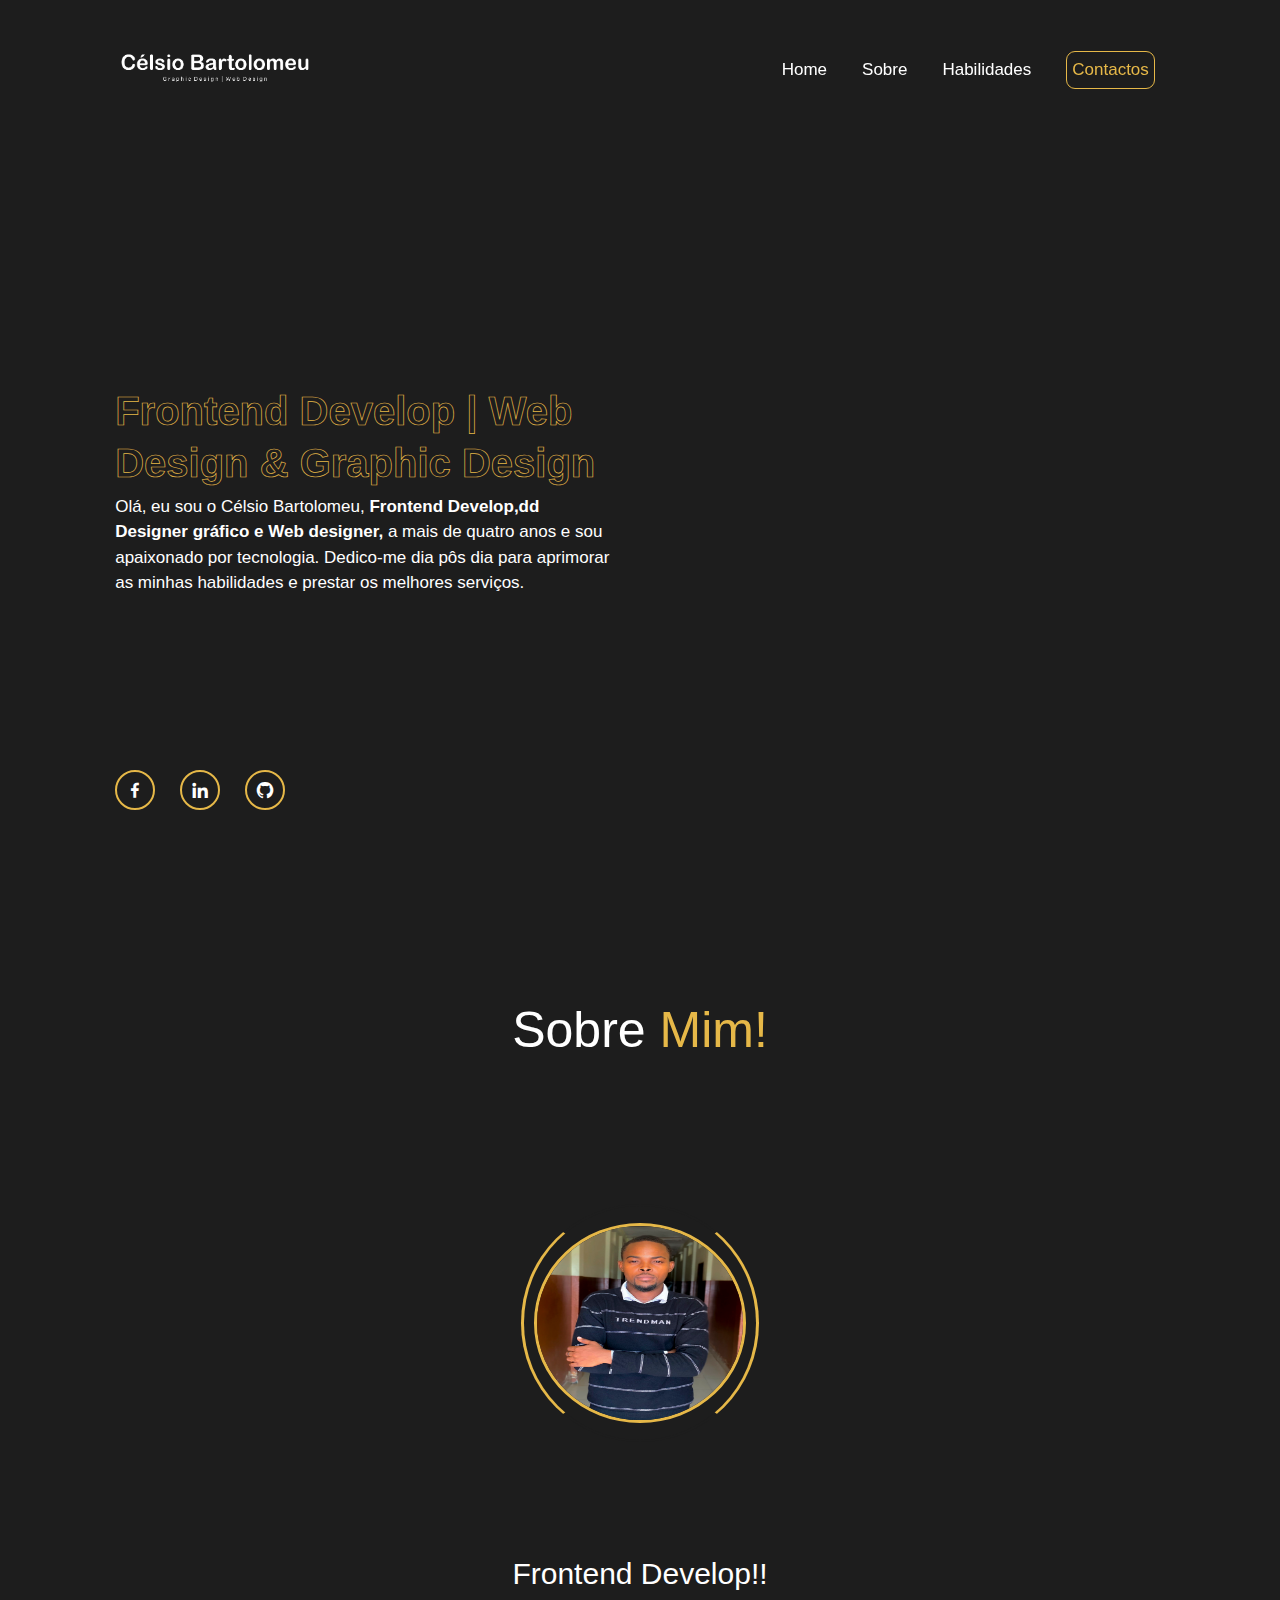
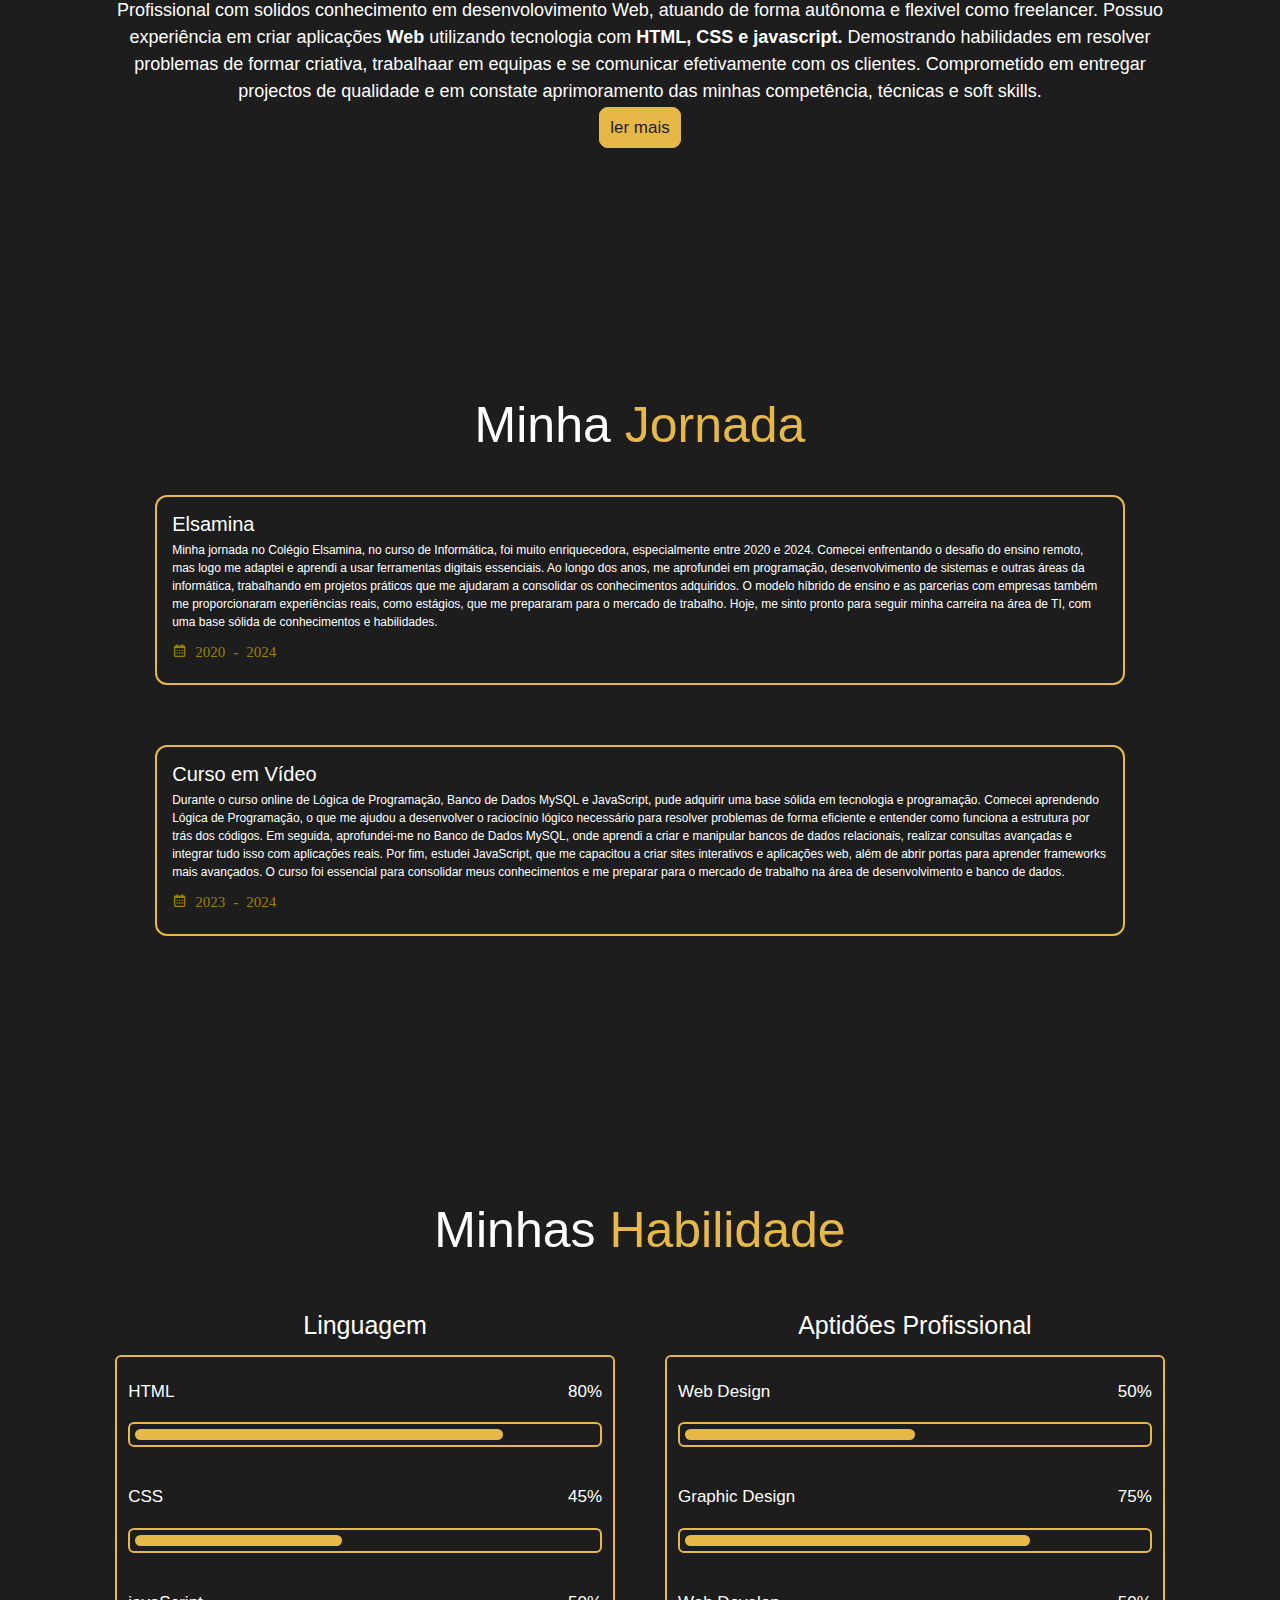
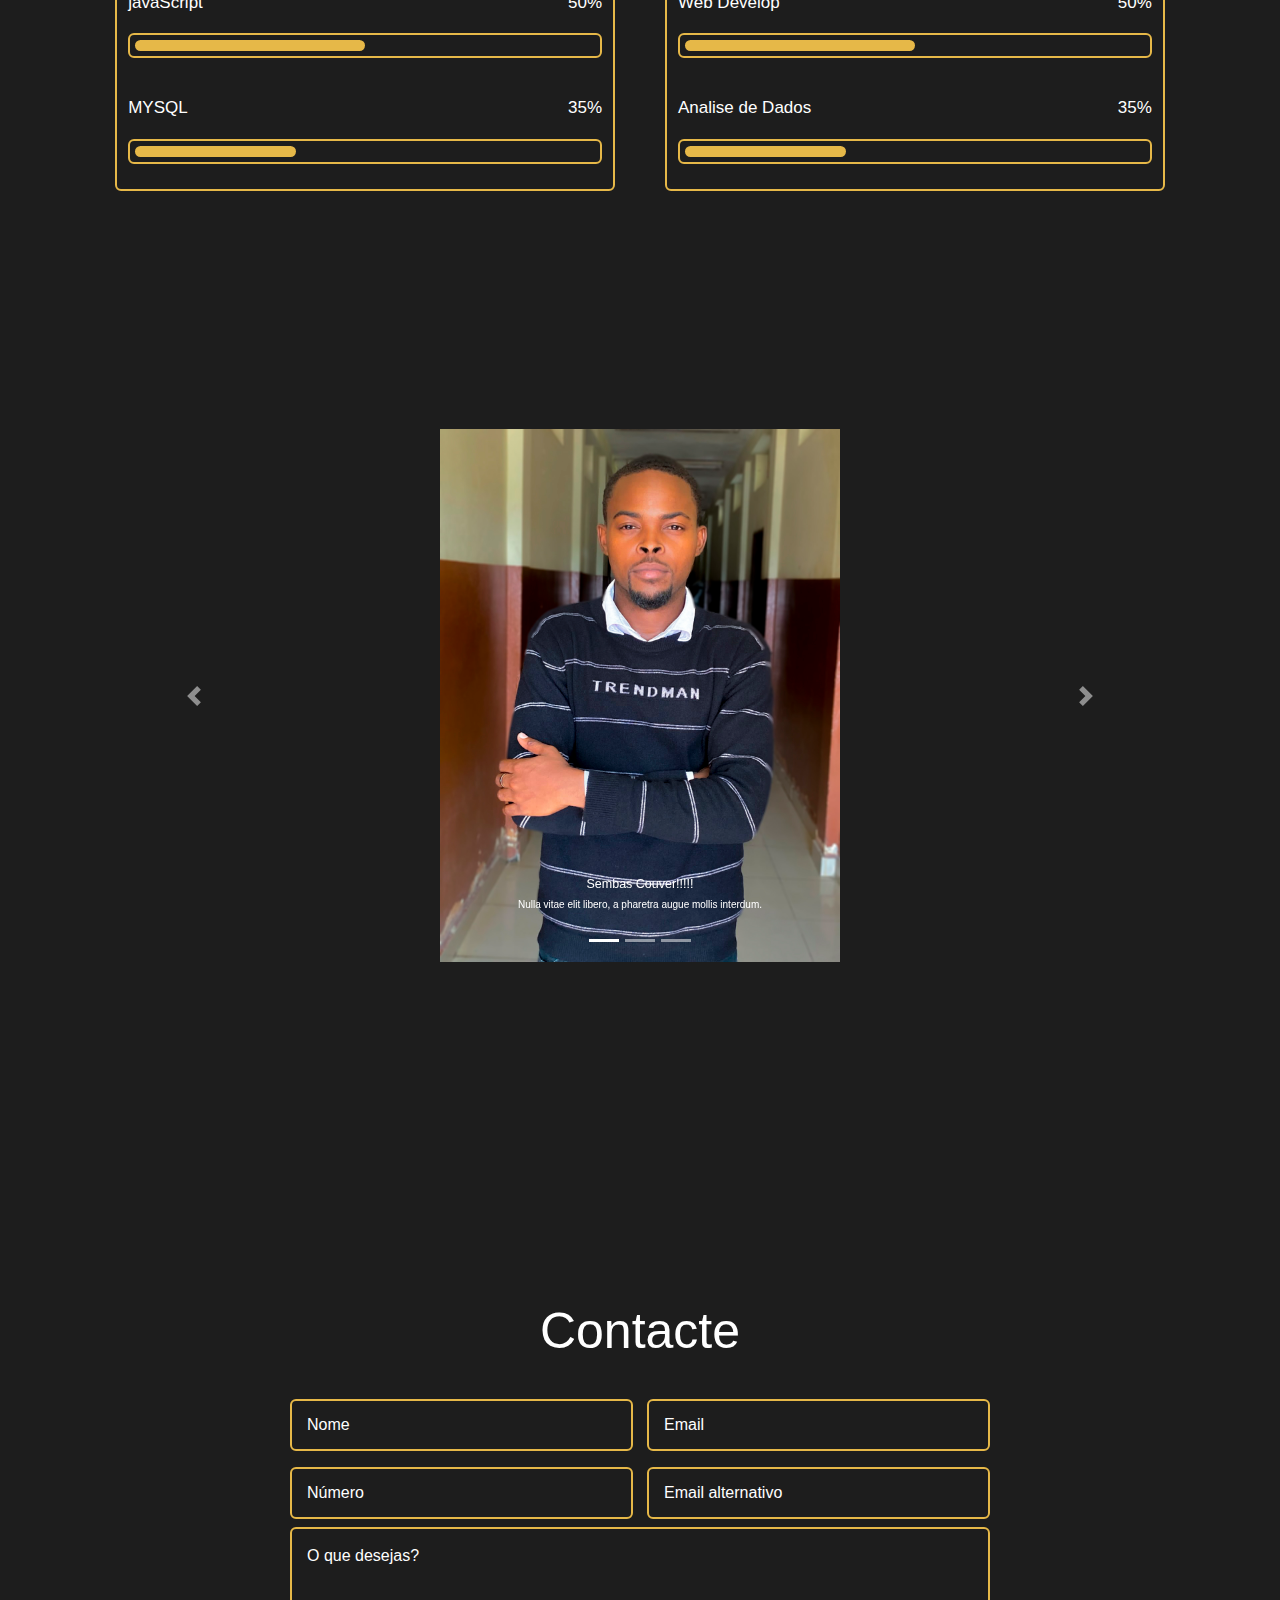
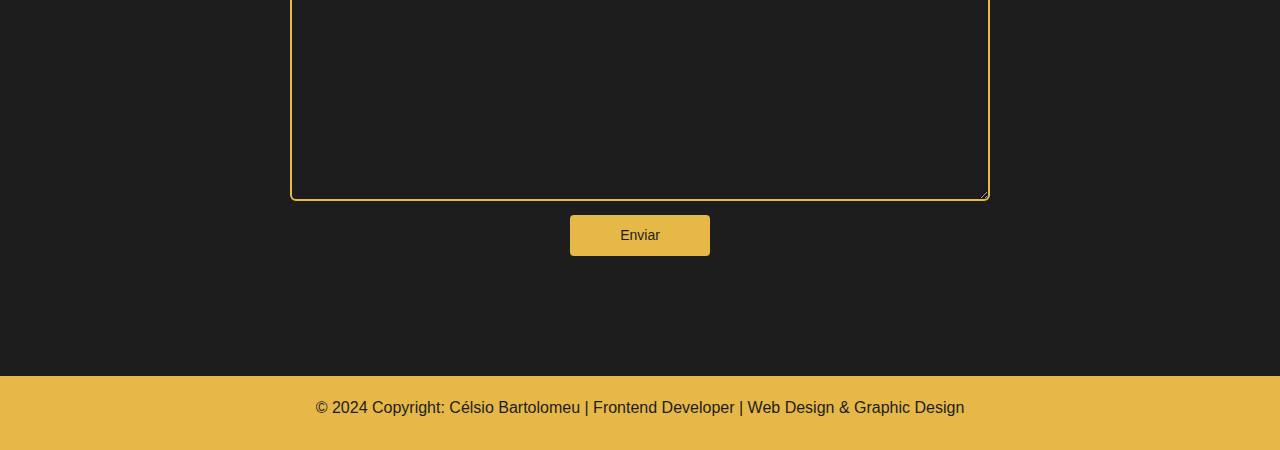
<file: Index.html>
<!DOCTYPE html>
<html lang="pt">
   <head>
      <meta charset="UTF-8">
      <meta http-equiv="X-UA-Compatible" content="IE=edge">
      <meta name="viewport" content="width=device-width, initial-scale=1.0">
      <meta http-equiv="refresh" content="1000">
      <title>Portfólio</title>

      <link rel="stylesheet" href="css/bootstrap.min.css">
      <link href='https://unpkg.com/boxicons@2.1.4/css/boxicons.min.css'
         rel='stylesheet'>
      <link rel="stylesheet" href="Style.css">
      <script type="text/javascript" src="js/jquery-3.4.1.min.js"></script>
      <script type="text/javascript" src="js/bootstrap.js"></script>

   </head>
   <body>
      <!--header-->

      <header class="header">
         <a href="#"><img src="loo.png" alt width="200px" height="100px"></a>

         <div class="bx bx-menu" id="menu"></div>

         <nav class="navbar">
            <a href="#home">Home</a>
            <a href="#about">Sobre</a>
            <a href="#skills">Habilidades</a>
            <a href="#contacto1" id="contacto">Contactos</a>

         </nav>
      </header>

      <!--home secion desin-->
      <section class="home" id="home">
         <div class="texto-animacao">
            <h3>Frontend Develop | Web Design & Graphic Design</h3>
         </div>

         <p>Olá, eu sou o Célsio Bartolomeu, <strong> Frontend Develop,dd<br>
               Designer gráfico e Web designer,</strong>
            a mais de quatro anos e sou <br>apaixonado por tecnologia.
            Dedico-me dia pôs dia para aprimorar <br>as minhas habilidades e
            prestar os melhores serviços.
         </p>

         <div class="redes">
            <a href><i class='bx bxl-facebook'></i></a>
            <a href><i class='bx bxl-linkedin'></i></a>
            <a href><i class='bx bxl-github'></i></a>
         </div>
      </section>

      <!--ASobre mim-->

      <section class="sobre-mim" id="about">
         <h1 class="heading">Sobre <span>Mim!</span></h1>
         <div class="sobre-img">
            <img src="ed.jpg" alt width="200" height="200">
            <span class="circulo"></span>
         </div>
         <div class="sobre-content">
            <h3>Frontend Develop!!</h3>
            <p>Profissional com solidos conhecimento em desenvolovimento Web,
               atuando de forma autônoma e flexivel como freelancer. Possuo
               experiência em criar aplicações <strong> Web</strong>
               utilizando tecnologia com <strong> HTML, CSS e
                  javascript.</strong> Demostrando habilidades em resolver
               problemas de formar
               criativa, trabalhaar em equipas e se comunicar efetivamente com
               os clientes.
               Comprometido em entregar projectos de qualidade e em constate
               aprimoramento das minhas competência, técnicas e
               soft skills.
            </p>

            <div class="redes-ler">
               <a href="#" class="ler-mais">ler mais</a>
            </div>

         </section>
         <!--Conteudo sobre a minha a jornada-->
         <section>
            <h3 class="minha">Minha <span> Jornada</span></h3>
            <div class="cont-pricipal">
               <div class="conteudoI">
                  <h2>Elsamina</h2>
                  <p> Minha jornada no Colégio Elsamina, no curso de Informática, foi muito enriquecedora, especialmente entre 2020 e 2024. Comecei enfrentando o desafio do ensino remoto, mas logo me adaptei e aprendi a usar ferramentas digitais essenciais. Ao longo dos anos, me aprofundei em programação, desenvolvimento de sistemas e outras áreas da informática, trabalhando em projetos práticos que me ajudaram a consolidar os conhecimentos adquiridos. O modelo híbrido de ensino e as parcerias com empresas também me proporcionaram experiências reais, como estágios, que me prepararam para o mercado de trabalho. Hoje, me sinto pronto para seguir minha carreira na área de TI, com uma base sólida de conhecimentos e habilidades.</p>
                  <div class="data"><i class='bx bx-calendar'> 2020 -
                        2024</i></div>
               </div>

              <!--  -->

            </div>

            <!----------------------------------------------->

            <div class="cont-pricipal">
               <div class="conteudoI">
                  <h2>Curso em Vídeo</h2>
                  <p>Durante o curso online de Lógica de Programação, Banco de Dados MySQL e JavaScript, pude adquirir uma base sólida em tecnologia e programação. Comecei aprendendo Lógica de Programação, o que me ajudou a desenvolver o raciocínio lógico necessário para resolver problemas de forma eficiente e entender como funciona a estrutura por trás dos códigos. Em seguida, aprofundei-me no Banco de Dados MySQL, onde aprendi a criar e manipular bancos de dados relacionais, realizar consultas avançadas e integrar tudo isso com aplicações reais. Por fim, estudei JavaScript, que me capacitou a criar sites interativos e aplicações web, além de abrir portas para aprender frameworks mais avançados. O curso foi essencial para consolidar meus conhecimentos e me preparar para o mercado de trabalho na área de desenvolvimento e banco de dados. </p>
                  <div class="data"><i class='bx bx-calendar'> 2023 -
                        2024</i></div>
               </div>

              

            </div>
         </section>
         <!--Sobre as minhas habilidades-->

         <section class="skills" id="skills">
            <h2 class="cabeça">Minhas <span>Habilidade</span></h2>

            <div class="skill-row">

               <div class="skill-column">
                  <h1 class="title">Linguagem</h1>

                  <div class="skill-box">
                     <div class="skill-content">
                        <div class="progresso">
                           <h2>HTML <span>80%</span></h2>
                           <div class="bar"><span></span></div>
                        </div>

                        <div class="progresso">
                           <h2>CSS <span>45%</span></h2>
                           <div class="bar"><span></span></div>
                        </div>

                        <div class="progresso">
                           <h2>javaScript <span>50%</span></h2>
                           <div class="bar"><span></span></div>
                        </div>

                        <div class="progresso">
                           <h2>MYSQL <span>35%</span></h2>
                           <div class="bar"><span></span></div>
                        </div>

                     </div>
                  </div>
               </div>

               <!--Outra-Coluna-->

               <div class="skill-column">
                  <h1 class="title">Aptidões Profissional</h1>

                  <div class="skill-box">
                     <div class="skill-content">
                        <div class="progresso">
                           <h2>Web Design <span>50%</span></h2>
                           <div class="bar"><span></span></div>
                        </div>

                        <div class="progresso">
                           <h2>Graphic Design<span>75%</span></h2>
                           <div class="bar"><span></span></div>
                        </div>

                        <div class="progresso">
                           <h2>Web Develop <span>50%</span></h2>
                           <div class="bar"><span></span></div>
                        </div>

                        <div class="progresso">
                           <h2>Analise de Dados <span>35%</span></h2>
                           <div class="bar"><span></span></div>
                        </div>

                     </div>
                  </div>

               </div>

            </section>
            <!--Carrosel-->

            <section>
               <div id="carouselExampleCaptions" class="carousel slide "
                  data-ride="carousel" high="400px" width="400px">
                  <ol class="carousel-indicators">
                     <li data-target="#carouselExampleCaptions"
                        data-slide-to="0" class="active"></li>
                     <li data-target="#carouselExampleCaptions"
                        data-slide-to="1"></li>
                     <li data-target="#carouselExampleCaptions"
                        data-slide-to="2"></li>
                  </ol>
                  <div class="carousel-inner">
                     <div class="carousel-item active">
                        <img src="ed.jpg" class="d-flex flex-row  " alt="...">
                        <div class="carousel-caption d-none d-md-block">
                           <h5>Sembas Couver!!!!!</h5>
                           <p>Nulla vitae elit libero, a pharetra augue mollis
                              interdum.</p>
                        </div>
                     </div>
                     <div class="carousel-item">
                        <img src="ed.jpg" class="d-flex " alt="...">
                        <div class="carousel-caption d-none d-md-block">
                           <h5>Second slide label</h5>
                           <p>Lorem ipsum dolor sit amet, consectetur adipiscing
                              elit.</p>
                        </div>
                     </div>
                     <div class="carousel-item">
                        <img src="ed.jpg" class="d-flex  w-100" alt="...">
                        <div class="carousel-caption d-none d-md-block">
                           <h5>Third slide label</h5>
                           <p>Praesent commodo cursus magna, vel scelerisque
                              nisl consectetur.</p>
                        </div>
                     </div>
                  </div>
                  <a class="carousel-control-prev"
                     href="#carouselExampleCaptions" role="button"
                     data-slide="prev">
                     <span class="carousel-control-prev-icon"
                        aria-hidden="true"></span>
                     <span class="sr-only">Previous</span>
                  </a>
                  <a class="carousel-control-next"
                     href="#carouselExampleCaptions" role="button"
                     data-slide="next">
                     <span class="carousel-control-next-icon"
                        aria-hidden="true"></span>
                     <span class="sr-only">Next</span>
                  </a>
               </div>

            </section>

            <!--Contactos-->

            <section class="contato" id="contacto1">

               <h1 class="heading">Contacte</h1>
               <form action="https://formsubmit.co/celsiobartolomeu07@gmail.com"
                  method="POST" enctype="text/plain">
                  <div class="input-box">
                     <div class="input-field">
                        <input type="text" placeholder="Nome"  name="name" required>
                        <span class="focus"></span>
                     </div>
                     <div class="input-field">
                        <input type="email" placeholder="Email" name="email" required>
                        <span class="focus"></span>
                     </div>
                  </div>

                  <div class="input-box">
                     <div class="input-field">
                        <input type="number" placeholder="Número" name="number" required>
                        <span class="focus"></span>
                     </div>
                     <div class="input-field">
                        <input type="text" placeholder="Email alternativo" name="emailAlter"
                           required>
                        <span class="focus"></span>
                     </div>
                  </div>

                  <div class="Texte-area">
                     <textarea name="subject" id cols="30" rows="10"
                        placeholder="O que desejas?" required></textarea>
                     <span class="focus"></span>
                  </div>

                  <div class="botao">
                     <button type="submit" class="btns">Enviar</button>
                  </div>
               </form>
            </section>

            <footer class="footer">
               <div class="footer-pa">
                  <p href="#">© 2024 Copyright: Célsio Bartolomeu | Frontend
                     Developer | Web Design & Graphic Design </p>

               </div>

               <div>
                  <a class="bx bx-menu" id="menu"></a>
               </div>
            </footer>

         </body>
      </html>
</file>
<file: Style.css>
* {
    margin: 0;
    padding: 0;
    box-sizing: border-box;
    text-decoration: none;
    border: none;
    outline: none;
    scroll-behavior: smooth;
    font-family: sans-serif;

}

:root{
    --bg-colo:#1d1d1d;
    --second-bg-color:#e6b848;
    --text-color:#ffff;
    --main-color:#998200;
 }

 html {
    font-size: 62.5%;
    overflow: auto;
 }

 body{
     background-color: var(--bg-colo);
     color: var(--text-color);
  
 }

 
 .header{
     position:fixed;
     top: 0;
     left: 0;
     width: 100%;
     padding: 2rem 9%;
     display: flex;
     justify-content: space-between;
     align-items: center;
     z-index: 100;

 }

 .navbar a{

    font-size: 1.7rem;
    color: var(--text-color);
    font-weight: 500;
    margin-left: 3.5rem;
    text-decoration: none;
    transition: 0.5s;
 }

 .navbar a:hover{
   color: var(--second-bg-color);
   transition: 0.5s;
 }

 #menu{
     font-size: 3.6rem;
     color: var(--text-color);
     cursor: pointer;
     display: none;
 }

 #contacto, .ler-mais {
     border: solid 1px var(--second-bg-color);
     padding: 5px;
     border-radius: 9px;
     color: var(--second-bg-color);
     transition: 1s;
 }

 .navbar #contacto:hover{
   background-color: var(--second-bg-color);
   color: var(--text-color);
   box-shadow: 0.5px 0.5px 5px 1px var(--main-color);
   transition: 1s;
   
 }

  section {
     min-height: 100vh;
     padding: 10rem 9% 1rem;
     align-content: center;
    
 }


 .home p {
     font-size: 17px;
 }

 .texto-animacao{
     max-width: 60rem;
     flex-direction: row;
     display: flex;
     background-color: transparent;
    

 }

 .texto-animacao h3{
     font-size: 40px;
     font-weight: 600;
     line-height: 1.3;
     color: transparent;
     -webkit-text-stroke: .7px var(--second-bg-color);

 }

 .redes{
    position: absolute;
    bottom: 9rem;
    width: 170px;
    display: flex;
    justify-content: space-between;
    
 }

 .redes a{
position: relative;
display: inline-flex;
justify-content: center;
align-items: center;
height: 40px;
width: 40px;
background: transparent;
border:  .2rem  solid var(--second-bg-color);
border-radius: 50%;
font-size: 20px;
color: var(--text-color);
z-index: 1;
overflow: hidden;


 }
 .redes a::before{
    content: "";
    position: absolute;
    top: 0;
    left: 0;
    height: 100%;
    width: 0;
    background: var(--main-color);
    z-index: -1;
    transition: 1s;
 }

 .redes a:hover{
    color: #1d1d1d;
    transition: 1s;
    border: none;
    transition: 1s;
 }

 .redes a:hover::before{
    width: 100%;     

 }

 .sobre-mim {
    display: flex;
    justify-content: center;
    align-items: center;
    flex-direction: column;
    gap: 1rem;
    background: var(--bg-colo);
    padding-bottom: 6rem;
    justify-content: space-between;
    
 
 }

 .heading{
    font-size: 5rem;
    font-family: Impact'Arial Narrow Bold', sans-serif;
    margin-bottom: 3rem;
    text-align: center;
    
 }

 span{
    color: var(--second-bg-color);
 }

 
  .sobre-img {
    position: relative;
    width: 25rem;
    height: 25rem;
    border-radius: 50%;
    display: flex;
    justify-content: center;
    align-items: center;

 }

 .sobre-img img{
    position: relative;
    width: 85%;
    border-radius: 50%;
    border: .3rem solid var(--second-bg-color);
 }

 .sobre-mim .circulo{
    position: absolute;
    transform: translate(-50% -50%) rotate(0);
    width: 95%;
    height: 95%;
    border-radius:50%;
    border-top: .2rem solid var(--bg-colo);
    border-bottom: .2rem solid var(--bg-colo);
    border-left: .3rem solid var(--second-bg-color);
    border-right: .3rem solid var(--second-bg-color);
    animation: spin 2s linear infinite;
 
 
  }
/* Processador que roda*/
  @keyframes spin {
   100%{
      transform: rotate(360deg);

   }
  }

  .sobre-content {
   text-align: center;
   justify-content: center;
   align-items: center;
   font-size: 15px;
   font-family: Arial, Helvetica, sans-serif;
  }
 
  .sobre-content p{

   font-size: 18px;
  }

  .sobre-content h3{
   font-size: 30px;
   font-family: 'Segoe UI', Tahoma, Geneva, Verdana, sans-serif;
  
  }

  .redes-ler a{
   font-size: 1.7rem;
   color: var(--bg-colo);
   background-color: var(--second-bg-color);
   font-weight: 500;
   text-decoration: none;
   transition: 0.5s;
   padding: 10px;
 

  }

  section .minha{
   text-align: center;
   justify-content: center;
   font-size: 5rem;
   font-family: Arial, Helvetica, sans-serif;
   color: var(--text-color);
  } 

  section .minha span {
    color: var(--second-bg-color);
  }

  section .cont-pricipal{
   display: flex;
   gap:40px;
   margin: 40px;
   align-items: center;
   justify-content: center;
   
 
  
  }

  .cont-pricipal .conteudoI{
   position: relative;
   border: solid 2px var(--second-bg-color);
   border-radius: 12px;
   padding: 1.5rem;
   margin-bottom: 2rem;
   transition: 1s;
   font-size: 12px;
  
  }

    /*section .conteudoII{
    position: relative;
    border: solid 2px var(--second-bg-color);
    border-radius: 12px;
    padding: 1.5rem;
    margin-bottom: 2rem;
    transition: 1s;
    font-size: 12px;
   
   }
   
    section  .conteudoII:hover{
    transform: scaleY(1.3);
    transition: 1s;

   }

   section  .conteudoI:hover{
    transform: scaleY(1.3);
    transition: 1s;

   }
   */

   .cont-pricipal .conteudoI:hover {
    transform: scale(1.1,1.1);
   }

   .cont-pricipal:hover > .cont-pricipal:not(:hover) {
    filter: blur(10px);
    transform: scale(0.9, 0.9);
   }

 section .data {
   font-size: 1.5rem;
   color: var(--main-color);
   padding-bottom: .5rem;
   justify-content: space-around;
 }


 /*Parte das habilidades*/

 

 .skills {
   min-height: auto;
  text-align: center;
 }

 .skills .cabeça {
  font-size: 5rem;
  font-family: Arial, Helvetica, sans-serif;
  margin-bottom: 50px;
 }
 
 .skills .skill-row{
   display: flex;
   flex-wrap: wrap;
   gap: 5rem;
  
 }

.skill-row  .skill-column{
   flex:  1 1 40rem;

}

.skill-column .title{
   font-size: 2.5rem;
   margin:  0 0 1.5rem;
}

.skill-box .skill-content{
   position: relative;
   border: .2rem solid var(--second-bg-color);
   border-radius: .6rem;
   padding: .5rem .1rem;
}

.skill-content .progresso{
   padding: 1rem 0;
}
 
 .skill-content .progresso h2{
   font-size: 1.7rem;
   display: flex;
   justify-content: space-between;
  padding: 10px;
 }

 .skill-content .progresso h2 span{
   color: var(--text-color);
 }

 .skill-content .progresso .bar{
   height: 2.5rem;
   border-radius: .6rem;
   border: .2rem solid var(--second-bg-color);
   padding: .5rem;
   margin: 1rem ;
 }

 .skill-content .progresso .bar span{
   display: block;
   height: 100%;
   border-radius: 20px;
  background-color: var(--second-bg-color);
 }

 .skill-column:nth-child(1) .skill-content .progresso:nth-child(1) .bar span{
   width: 80%;
 }


 .skill-column:nth-child(1) .skill-content .progresso:nth-child(2) .bar span{
   width: 45%;
 }

 .skill-column:nth-child(1) .skill-content .progresso:nth-child(3) .bar span{
   width: 50%;
 }

 .skill-column:nth-child(1) .skill-content .progresso:nth-child(4) .bar span{
   width: 35%;
 }

 /*Segundo quadro*/
 .skill-column:nth-child(2) .skill-content .progresso:nth-child(1) .bar span{
   width: 50%;
 }

 .skill-column:nth-child(2) .skill-content .progresso:nth-child(2) .bar span{
   width: 75%;
 }

 .skill-column:nth-child(2) .skill-content .progresso:nth-child(3) .bar span{
   width: 50%;
 }

 .skill-column:nth-child(2) .skill-content .progresso:nth-child(4) .bar span{
   width: 35%;
 }


 /*Contato*/
 

 .contato {
   min-height: auto;
   margin: 100px;
   
 }

 .contato form .input-box{
   position: relative;
   display: flex;
   justify-content: space-between;
   flex: wrap;
  
 }

 .contato form {
   max-width: 70rem;
   margin: 0 auto;
   text-align: center;
  
 }

 .contato form .input-box .input-field  {
  position: relative;
  width: 49%;
  margin: .8rem 0;
 

 }

 .contato form .input-box .input-field input,
 .contato form .Texte-area  textarea{
  width: 100%;
  height: 100%;
  font-size: 1.6rem;
  padding: 1.5rem;
  color: var(--text-color);
  background:transparent;
  border-radius: .6rem;
  border: .2rem solid var(--second-bg-color);
 }

 .contato form .input-box .input-field input::placeholder,
 .contato form .Texte-area  textarea::placeholder{
  color: var(--text-color);
 }


.contato form .botao .btns{
  background-color: #e6b848;
  text-decoration: none;
  padding: 10px;
  width: 20%;
  margin: 10px;
  border-radius: 4px; 
  font-size: 14px;
  color: var(--bg-colo);
  outline: none;
  transition: 1s;
}
 
.contato form .botao .btns:hover {background-color: var(--second-bg-color);

   transform: scalex(1.5);
   transition: 1s;
}
 
.footer-pa {
  
  display: flex;
  justify-content: center;
  align-items: center;
  flex-wrap: wrap;
  padding: 2rem 9%;
  background: var(--second-bg-color);
  bottom: 0;
  width: 100%;

 
 
 
}

.footer p {
  color:var(--bg-colo);
  font-size: medium;
}

.carousel-inner img {
  max-width: 400px; /* Define a largura máxima da imagem */
  height: auto; /* Mantém a proporção da imagem */
  margin: 0 auto; /* Centraliza a imagem horizontalmente */
  display: block; /* Garante que o margin funcione corretamente */
  object-fit: cover; /* Ajusta a imagem para caber no contêiner */
}
</file>
